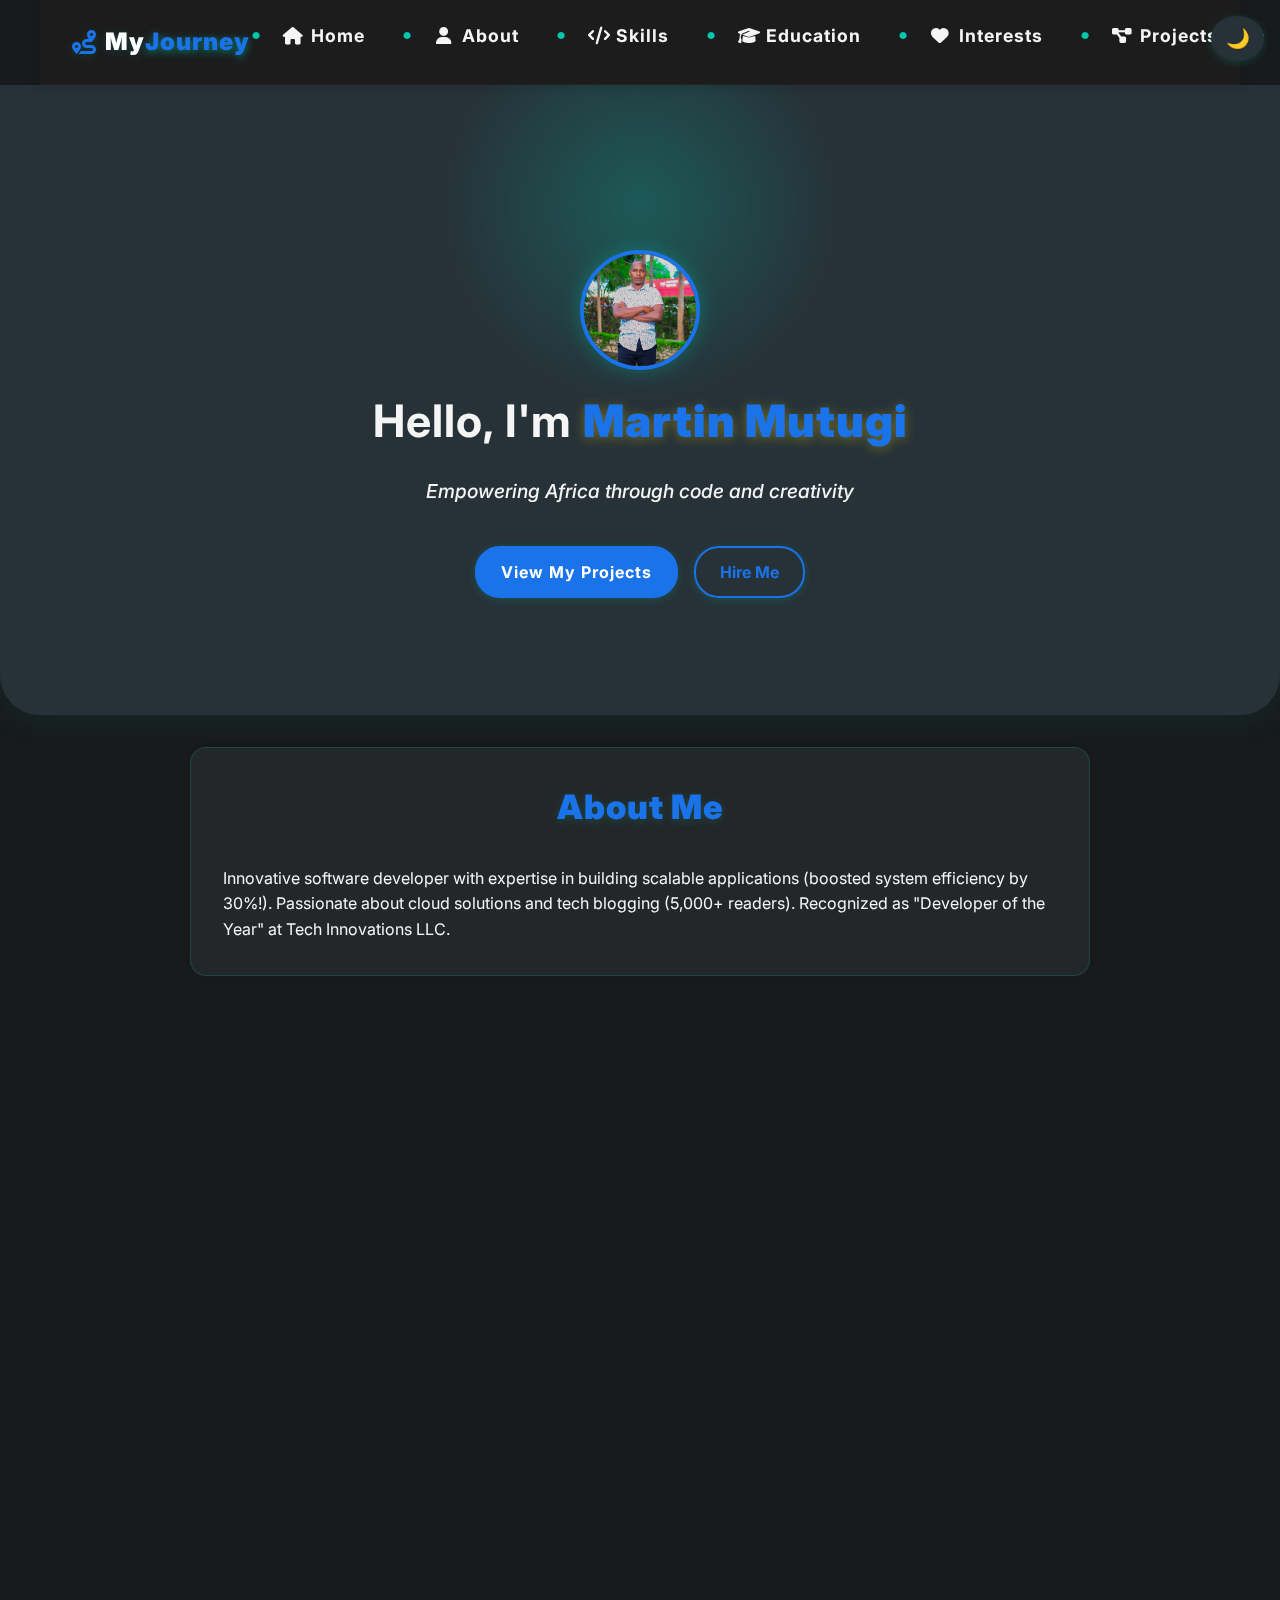
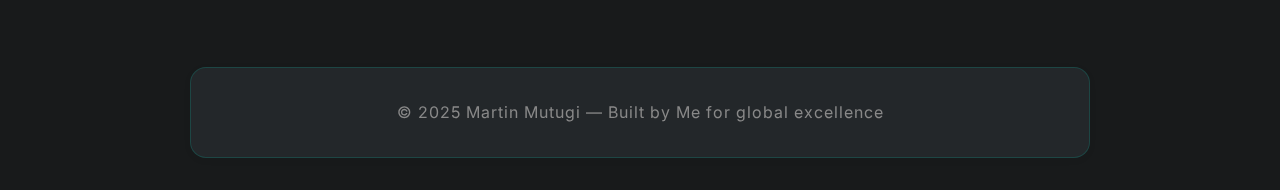
<file: index.html>
<!DOCTYPE html>
<html lang="en">
<head>
  <meta charset="UTF-8" />
  <meta name="viewport" content="width=device-width, initial-scale=1.0" />
  <title>Martin Mutugi | Digital Portfolio</title>
  <link rel="stylesheet" href="style.css" />
  <link rel="preconnect" href="https://fonts.googleapis.com" />
  <link href="https://fonts.googleapis.com/css2?family=Inter:wght@400;700;900&display=swap" rel="stylesheet" />
  <link rel="stylesheet" href="https://unpkg.com/aos@2.3.1/dist/aos.css" />
<button class="mobile-menu-btn" aria-label="Toggle menu">☰</button>
<meta name="description" content="Martin Mutugi's portfolio: Software Developer specializing in Python, JavaScript, and cloud solutions." />
<meta property="og:title" content="Martin Mutugi | Digital Portfolio" />
  <link rel="stylesheet" href="https://cdnjs.cloudflare.com/ajax/libs/font-awesome/6.4.0/css/all.min.css">
  <style>
    :root {
      --primary: #1a73e8;
      --background: #fff;
      --text: #222;
      --card-bg: #f5f5f5;
      --accent: #e8f0fe;
    }
    body.dark-mode {
      --background: #181a1b;
      --text: #f5f5f5;
      --card-bg: #23272a;
      --accent: #263238;
    }
    body {
      font-family: 'Inter', Arial, sans-serif;
      background: var(--background);
      color: var(--text);
      margin: 0;
      transition: background 0.3s, color 0.3s;
    }
    header {
      position: sticky;
      top: 0;
      z-index: 1000;
      background: var(--background);
      box-shadow: 0 2px 8px rgba(0,0,0,0.03);
    }
    .navbar {
      display: flex;
      justify-content: space-between;
      align-items: center;
      padding: 1rem 2rem;
      max-width: 1200px;
      margin: 0 auto;
    }
    .logo {
      font-weight: 900;
      font-size: 1.5rem;
      letter-spacing: 1px;
    }
    .logo span {
      color: var(--primary);
    }
    .nav-links {
      list-style: none;
      display: flex;
      gap: 1.5rem;
      margin: 0;
      padding: 0;
    }
    .nav-links a {
      text-decoration: none;
      color: var(--text);
      font-weight: 700;
      transition: color 0.2s;
    }
    .nav-links a:hover {
      color: var(--primary);
    }
    #theme-toggle {
      position: fixed;
      top: 1rem;
      right: 1rem;
      z-index: 2000;
      background: var(--accent);
      border: none;
      border-radius: 50%;
      padding: 0.7rem 0.9rem;
      font-size: 1.2rem;
      cursor: pointer;
      transition: background 0.2s;
    }
    #theme-toggle:hover {
      background: var(--primary);
      color: #fff;
    }
    .hero {
      text-align: center;
      padding: 3rem 1rem 2rem 1rem;
      background: var(--accent);
    }
    .profile-img {
      width: 120px;
      height: 120px;
      border-radius: 50%;
      object-fit: cover;
      margin-bottom: 1rem;
      border: 4px solid var(--primary);
    }
    .highlighted-name {
      color: var(--primary);
      font-weight: 900;
    }
    .tagline {
      font-size: 1.2rem;
      margin: 0.5rem 0 1.5rem 0;
      color: var(--text);
    }
    .hero-buttons {
      display: flex;
      justify-content: center;
      gap: 1rem;
      margin-top: 1rem;
    }
    .btn, .btn-outline {
      padding: 0.7rem 1.5rem;
      border-radius: 25px;
      font-weight: 700;
      border: 2px solid var(--primary);
      text-decoration: none;
      font-size: 1rem;
      transition: background 0.2s, color 0.2s;
    }
    .btn {
      background: var(--primary);
      color: #fff;
    }
    .btn:hover {
      background: #155ab6;
    }
    .btn-outline {
      background: transparent;
      color: var(--primary);
    }
    .btn-outline:hover {
      background: var(--primary);
      color: #fff;
    }
    .card-section {
      max-width: 900px;
      margin: 2rem auto;
      background: var(--card-bg);
      border-radius: 16px;
      padding: 2rem;
      box-shadow: 0 2px 8px rgba(0,0,0,0.04);
    }
    .card-section h2 {
      margin-top: 0;
      color: var(--primary);
    }
    .grid {
      display: grid;
      grid-template-columns: repeat(auto-fit, minmax(220px, 1fr));
      gap: 1.5rem;
    }
    .card {
      background: var(--background);
      border-radius: 12px;
      padding: 1.2rem;
      box-shadow: 0 1px 4px rgba(0,0,0,0.06);
      transition: box-shadow 0.2s;
    }
    .card:hover {
      box-shadow: 0 4px 16px rgba(0,0,0,0.10);
    }
    .cv-button {
      display: inline-block;
      margin-top: 1rem;
      padding: 0.6rem 1.2rem;
      background: var(--primary);
      color: #fff;
      border-radius: 20px;
      text-decoration: none;
      font-weight: 700;
      transition: background 0.2s;
    }
    .cv-button:hover {
      background: #155ab6;
    }
    .contact form {
      display: flex;
      flex-direction: column;
      gap: 1rem;
      max-width: 500px;
      margin: 0 auto 1.5rem auto;
    }
    .contact input, .contact textarea {
      padding: 0.8rem;
      border-radius: 8px;
      border: 1px solid #ccc;
      font-size: 1rem;
      background: var(--background);
      color: var(--text);
      transition: border 0.2s;
    }
    .contact input:focus, .contact textarea:focus {
      border: 1.5px solid var(--primary);
      outline: none;
    }
    .contact button[type="submit"] {
      background: var(--primary);
      color: #fff;
      border: none;
      border-radius: 20px;
      padding: 0.7rem 1.5rem;
      font-weight: 700;
      font-size: 1rem;
      cursor: pointer;
      transition: background 0.2s;
    }
    .contact button[type="submit"]:hover {
      background: #155ab6;
    }
    .social-icons {
      display: flex;
      justify-content: center;
      gap: 2rem;
      margin-top: 1rem;
    }
    .social-icons a {
      color: var(--primary);
      font-weight: 700;
      text-decoration: none;
      font-size: 1.1rem;
      transition: color 0.2s;
    }
    .social-icons a:hover {
      color: #155ab6;
      text-decoration: underline;
    }
    footer {
      text-align: center;
      padding: 1.5rem 0 1rem 0;
      font-size: 1rem;
      color: #888;
      background: var(--card-bg);
      border-radius: 0 0 16px 16px;
      margin-bottom: 0;
    }
    @media (max-width: 600px) {
      .navbar {
        flex-direction: column;
        gap: 1rem;
      }
      .hero {
        padding: 2rem 0.5rem;
      }
      .card-section {
        padding: 1rem;
      }
    }
    html {
      scroll-behavior: smooth;
    }
    .mobile-menu-btn { display: none; }
@media (max-width: 600px) {
  .mobile-menu-btn { display: block; }
  .nav-links { 
    display: none; 
    flex-direction: column;
    width: 100%;
  }
  .nav-links.active { display: flex; }

}
    .mobile-menu-btn {
      position: fixed;
      top: 1rem;
      right: 1rem;
      background: var(--primary);
      color: #fff;
      border: none;
      border-radius: 50%;
      padding: 0.7rem 0.9rem;
      font-size: 1.2rem;
      cursor: pointer;
      z-index: 2000;
    }
    .mobile-menu-btn:hover {
      background: #155ab6;
    }
  </style>
</head>
<!--Main content starts here-->
<body class="dark-mode">

  <button id="theme-toggle" aria-label="Toggle dark/light mode">🌙</button>

  <header>
    <nav class="navbar" aria-label="Main navigation">
 <div class="logo">
  <i class="fas fa-route" style="color: var(--primary); margin-right: 8px;"></i>
  My <span>Journey</span>
</div>
  <ul class="nav-links">
    <li>
      <a href="#home">
        <i class="fas fa-home nav-icon"></i>
        Home
      </a>
    </li>
    <li>
      <a href="#about">
        <i class="fas fa-user nav-icon"></i>
        About
      </a>
    </li>
    <li>
      <a href="#languages">
        <i class="fas fa-code nav-icon"></i>
        Skills
      </a>
    </li>
    <li>
      <a href="#education">
        <i class="fas fa-graduation-cap nav-icon"></i>
        Education
      </a>
    </li>
    <li>
      <a href="#interests">
        <i class="fas fa-heart nav-icon"></i>
        Interests
      </a>
    </li>
    <li>
      <a href="#projects">
        <i class="fas fa-project-diagram nav-icon"></i>
        Projects
      </a>
    </li>
    <li>
      <a href="#contact">
        <i class="fas fa-envelope nav-icon"></i>
        Contact
      </a>
    </li>
  </ul>
</nav>
  </header>

  <!-- Hero/Home Section -->
  <section class="hero" id="home" data-aos="fade-up">
    <img src="assets/profile.jpg" alt="Martin Mutugi" loading="lazy" class="profile-img" />
    <h1>Hello, I'm <span class="highlighted-name">Martin Mutugi</span></h1>
    <p class="tagline">Empowering Africa through code and creativity</p>
    <div class="hero-buttons">
      <a href="#projects" class="btn">View My Projects</a>
      <a href="#contact" class="btn-outline">Hire Me</a>
    </div>
  </section>

  <!-- About Section -->
  <section id="about" class="card-section" data-aos="fade-up">
    <h2>About Me</h2>
   <p>
  Innovative software developer with expertise in building scalable applications (boosted system efficiency by 30%!). 
  Passionate about cloud solutions and tech blogging (5,000+ readers). 
  Recognized as "Developer of the Year" at Tech Innovations LLC.
</p>
   
  </section>

 <!-- Programming Languages Section -->
<section id="languages" class="card-section" data-aos="fade-up">
  <h2>Programming Languages</h2>
  
  <!-- Expert Level -->
  <h3 class="skill-level-title">Expert</h3>
  <div class="skill-bar">
    <span class="skill-name">Python (Django, Flask)</span>
    <div class="bar"><div class="progress" style="width: 95%;"></div></div>
  </div>
  <div class="skill-bar">
    <span class="skill-name">JavaScript (React, Node.js)</span>
    <div class="bar"><div class="progress" style="width: 90%;"></div></div>
  </div>
  <div class="skill-bar">
    <span class="skill-name">SQL (MySQL, PostgreSQL)</span>
    <div class="bar"><div class="progress" style="width: 85%;"></div></div>
  </div>

  <!-- Proficient Level -->
  <h3 class="skill-level-title">Proficient</h3>
  <div class="skill-bar">
    <span class="skill-name">HTML5 & CSS3</span>
    <div class="bar"><div class="progress" style="width: 80%;"></div></div>
  </div>
  <div class="skill-bar">
    <span class="skill-name">Java</span>
    <div class="bar"><div class="progress" style="width: 75%;"></div></div>
  </div>
  <div class="skill-bar">
    <span class="skill-name">C++</span>
    <div class="bar"><div class="progress" style="width: 70%;"></div></div>
  </div>

  <!-- Intermediate Level -->
  <h3 class="skill-level-title">Intermediate</h3>
  <div class="skill-bar">
    <span class="skill-name">PHP</span>
    <div class="bar"><div class="progress" style="width: 65%;"></div></div>
  </div>
</section>

  <!-- Education Section -->
  <section id="education" class="card-section" data-aos="fade-up">
    <h2>Education & Certifications</h2>
    <ul>
      <li>BSc in Computer Science – Kibabii University (2024)</li>
      <li>AWS Certified Developer</li>
      <li>Python for Data Science and Machine Learning</li>
      <li>Full-Stack Web Development Certification</li>
    </ul>
    <a class="cv-button" href="assets/Martin_Mutugi_CV.pdf" target="_blank" download> Download My CV</a>
  </section>

  <!-- Interests Section -->
  <section id="interests" class="card-section" data-aos="fade-up">
    <h2>Interests</h2>
    <div class="grid">
      <div>
        <p><strong>Tech Empowerment:</strong> Advocating for youth digital literacy across Africa.</p>
      </div>
      <div>
        <p><strong>Creative Coding:</strong> Transforming ideas into scalable, impactful apps.</p>
      </div>
      <div>
        <p><strong>Digital Entrepreneurship:</strong> Growing resilient online platforms and communities.</p>
      </div>
    </div>
  </section>

  <!-- Projects Section -->
  <section id="projects" class="card-section" data-aos="fade-up">
    <h2>Projects</h2>
    <div id="project-container" class="grid"></div>
  </section>

 <!-- Contact Section -->
<section id="contact" class="card-section contact" data-aos="fade-up">
  <h2>Let's Connect</h2>
  
  <!-- Updated Form with AJAX Support -->
  <form id="contact-form" action="https://formsubmit.co/ajax/mutugimartin967@gmail.com" method="POST">
    <input type="hidden" name="_captcha" value="false">
    <input type="hidden" name="_template" value="box">
    <input type="hidden" name="_subject" value="New Portfolio Message">
    <input type="hidden" name="_next" value="https://martinmutugiportfolio.netlify.app/#contact">

    <label for="name">Name <span class="required">*</span></label>
    <input type="text" id="name" name="name" placeholder="Your Name" required>

    <label for="email">Email <span class="required">*</span></label>
    <input type="email" id="email" name="email" placeholder="your@email.com" required>

    <label for="message">Message <span class="required">*</span></label>
    <textarea id="message" name="message" rows="5" placeholder="Hello Martin, I'd like to discuss..." required></textarea>

    <button type="submit">
      <span id="submit-text">Send Message</span>
      <div id="spinner" class="spinner"></div>
    </button>
    
    <div id="form-status" class="form-status"></div>
  </form>

  <!-- Fallback & Social Links -->
  <p class="email-fallback">
    Prefer direct email? <a href="mailto:mutugimartin967@gmail.com">mutugimartin967@gmail.com</a>
  </p>

  <div class="social-icons">
    <a href="https://github.com/Martin-Mutugi" target="_blank" rel="noopener noreferrer">
      <i class="fab fa-github"></i> GitHub
    </a>
    <a href="https://www.linkedin.com/in/martin-mutugi-a210b1373/" target="_blank" rel="noopener noreferrer">
      <i class="fab fa-linkedin"></i> LinkedIn
    </a>
  </div>
</section>

  <footer class="card-section">
    <p>© 2025 Martin Mutugi — Built by Me  for global excellence</p>
  </footer>

  <script src="https://unpkg.com/aos@2.3.1/dist/aos.js"></script>
  <script>
    // Initialize AOS
    AOS.init({ duration: 1200, once: true });

    // Theme toggle
    const toggleBtn = document.getElementById('theme-toggle');
    toggleBtn.addEventListener('click', () => {
      document.body.classList.toggle('light-mode');
      document.body.classList.toggle('dark-mode');
      toggleBtn.textContent = document.body.classList.contains('dark-mode') ? '🌙' : '☀️';
    });

   // Updated Projects Data
const projects = [
  {
    title: "AgriSmart SDG Platform",
    description: "Secure messaging platform built with Node.js and Socket.io supporting 10,000+ concurrent users.",
    screenshot: "assets/AgriSmart-SDG-Platform.jpg",
    metrics: [
      " 30% lower latency with WebSocket optimizations",
      " End-to-end encryption",
      " Handles 10k+ users simultaneously"
    ],
    link: "https://finale-plp-project-chi.vercel.app/",
    technologies: ["Node.js", "Socket.io", "MongoDB", "Redis"]
  },
  {
    title: "Mindful Minutes Platform",
    description: "Modernized legacy platform with React.js and Stripe integration.",
    screenshot: "assets/Mindful-Minutes.jpg",
    metrics: [
      " 40% higher conversion rates",
      " 25% faster checkout flow",
      " Lighthouse score: 92 (up from 45)"
    ],
    link: "https://mindfulminutes.onrender.com/",
    technologies: ["React.js", "Stripe API", "Node.js"]
  },
  {
    title: "SDG Donations Platform",
    description: "Full-stack HR solution reducing administrative overhead by 35%.",
    screenshot: "assets/SDG-Donations-Platform.jpg",
    metrics: [
      " 60% faster payroll processing",
      " Automated reporting dashboard",
      " Role-based access control"
    ],
    link: "https://angie-plp-final-project.vercel.app/",
    technologies: ["React.js", "PostgreSQL", "Django"]
  }
];

// Enhanced render function

 const container = document.getElementById("project-container");

projects.forEach(project => {
  const card = document.createElement("div");
  card.classList.add("card");
  card.innerHTML = `
    <div class="project-image">
      <img src="${project.screenshot}" alt="${project.title}" loading="lazy">
    </div>
    <div class="project-content">
      <h3>${project.title}</h3>
      <p>${project.description}</p>
      <div class="metrics">
        ${project.metrics.map(metric => `<div class="metric">${metric}</div>`).join('')}
      </div>
      <div class="tech-tags">
        ${project.technologies.map(tech => `<span class="tag">${tech}</span>`).join('')}
      </div>
      <a href="${project.link}" target="_blank" class="project-link">
        <svg width="16" height="16" viewBox="0 0 24 24" fill="none" stroke="currentColor">
          <path d="M9 19c-5 1.5-5-2.5-7-3m14 6v-3.9a3 3 0 0 0-.9-2.3c3.1-.3 6.4-1.5 6.4-7A5.4 5.4 0 0 0 20 4.8 5 5 0 0 0 20 1s-1.3-.3-4 1.5a13 13 0 0 0-7 0C6.3.7 5 1 5 1a5 5 0 0 0 0 3.8 5.4 5.4 0 0 0-1.5 3.7c0 5.5 3.3 6.7 6.4 7a3 3 0 0 0-.9 2.3V21"></path>
        </svg>
        View The Platform
      </a>
    </div>
  `;
  container.appendChild(card);
});

    // Add to script
document.querySelector('.mobile-menu-btn').addEventListener('click', () => {
  document.querySelector('.nav-links').classList.toggle('active');
});

    // Close mobile menu on link click
    document.querySelectorAll('.nav-links a').forEach(link => {
      link.addEventListener('click', () => {
        document.querySelector('.nav-links').classList.remove('active');
      });
    });
    // Animate skill bars when section is visible
const observer = new IntersectionObserver((entries) => {
  entries.forEach(entry => {
    if (entry.isIntersecting) {
      const progressBars = entry.target.querySelectorAll('.progress');
      progressBars.forEach(bar => {
        bar.style.width = bar.style.width; // Retriggers animation
      });
    }
  });
}, {threshold: 0.5});

document.querySelectorAll('#languages').forEach(section => {
  observer.observe(section);
});
// Add this inside your <script> tag
// Contact Form Handling
const contactForm = document.getElementById('contact-form');
const submitText = document.getElementById('submit-text');
const spinner = document.getElementById('spinner');
const formStatus = document.getElementById('form-status');

contactForm.addEventListener('submit', async (e) => {
  e.preventDefault();
  
  // Show loading state
  submitText.textContent = "Sending...";
  spinner.style.display = 'block';
  formStatus.textContent = '';
  
  try {
    const response = await fetch(contactForm.action, {
      method: 'POST',
      headers: { 
        'Content-Type': 'application/json',
        'Accept': 'application/json' 
      },
      body: JSON.stringify({
        name: contactForm.name.value,
        email: contactForm.email.value,
        message: contactForm.message.value,
        _captcha: "false",
        _template: "box",
        _subject: "New Portfolio Message"
      })
    });

    if (response.ok) {
      formStatus.textContent = " Message sent successfully!";
      formStatus.style.color = "#4CAF50";
      contactForm.reset();
    } else {
      throw new Error('Form submission failed');
    }
  } catch (error) {
    formStatus.textContent = " Error sending message. Please try direct email.";
    formStatus.style.color = "#F44336";
    console.error('Form error:', error);
  } finally {
    submitText.textContent = "Send Message";
    spinner.style.display = 'none';
  }
});
  </script>
</body>
</html>
</file>
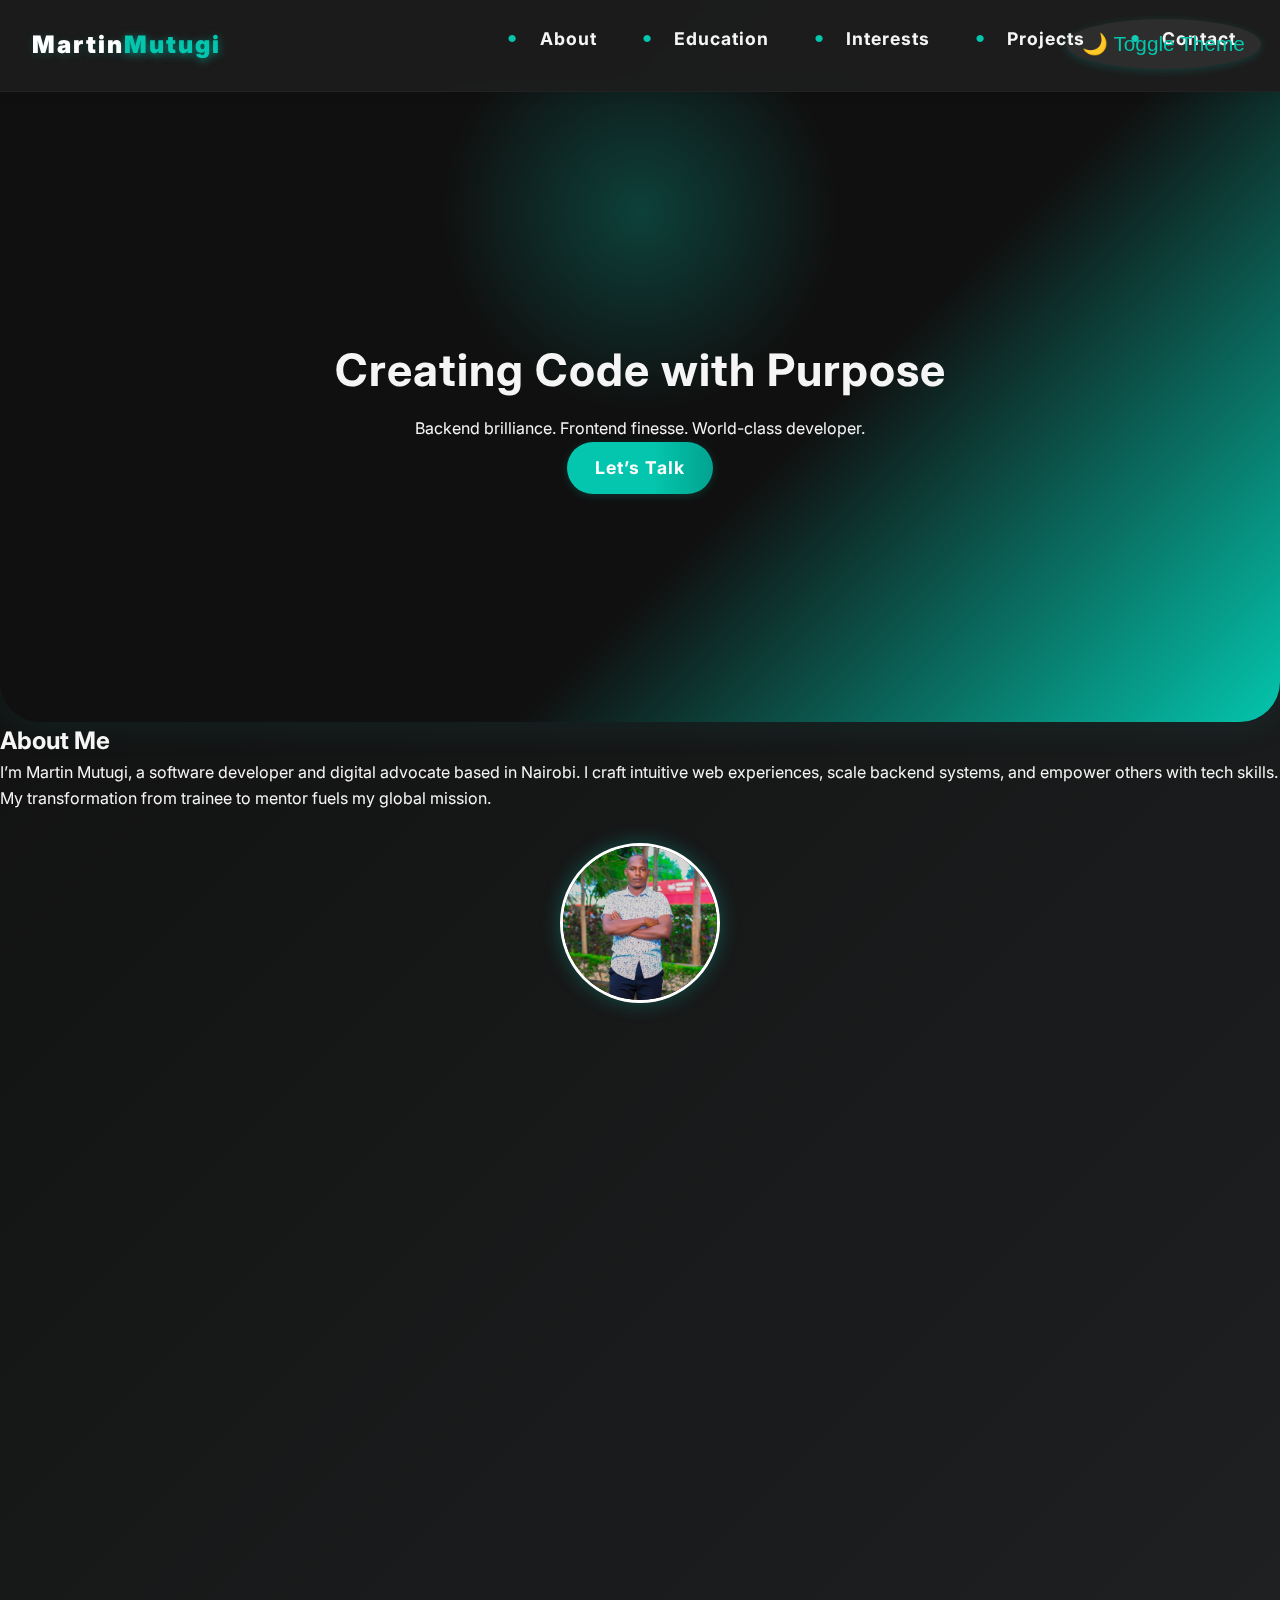
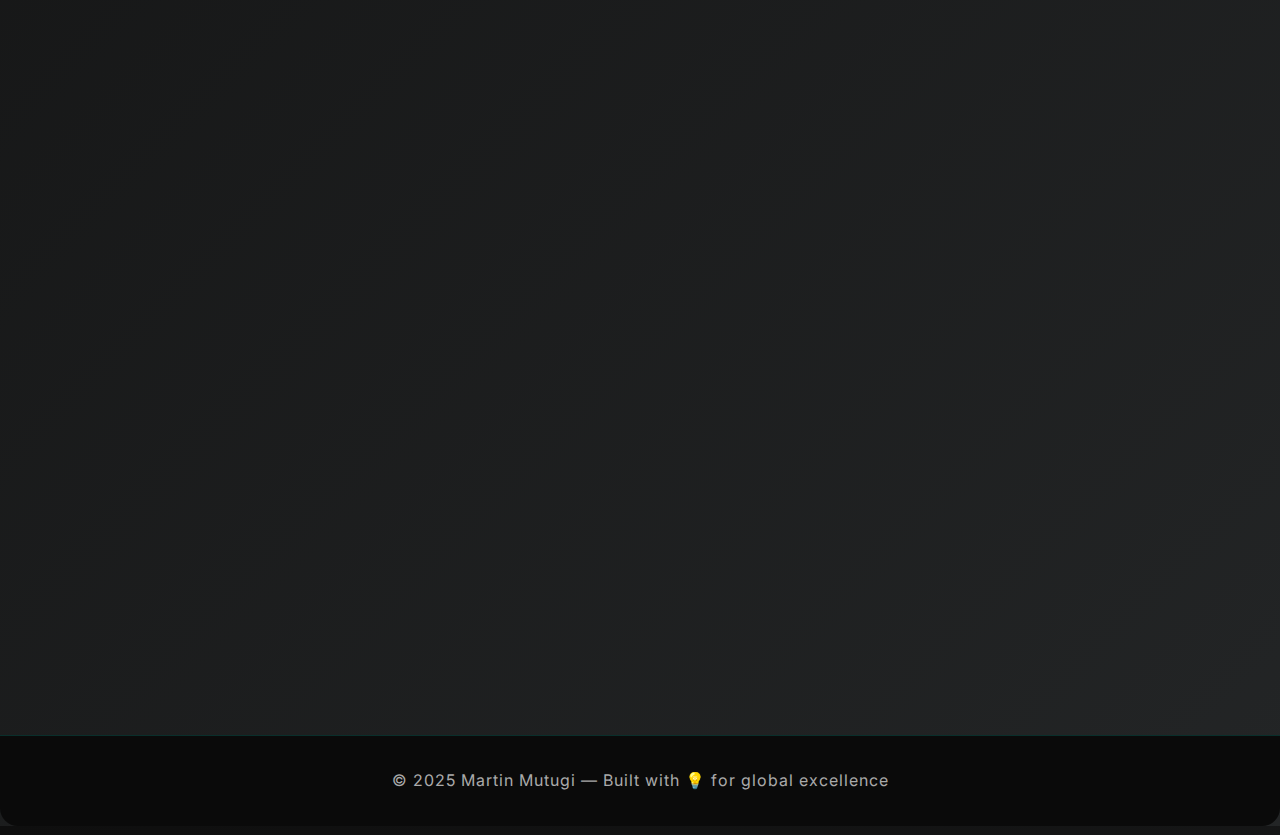
<file: Myportfolio.html>
<!DOCTYPE html>
<html lang="en">
<head>
  <meta charset="UTF-8" />
  <meta name="viewport" content="width=device-width, initial-scale=1.0" />
  <title>Martin Mutugi | Digital Portfolio</title>
  <link rel="stylesheet" href="style.css" />
  <link rel="preconnect" href="https://fonts.googleapis.com" />
  <link href="https://fonts.googleapis.com/css2?family=Inter:wght@400;700;900&display=swap" rel="stylesheet" />
  <link rel="stylesheet" href="https://unpkg.com/aos@2.3.1/dist/aos.css" />
  <style>
    section { scroll-margin-top: 80px; }
  </style>
</head>
<body class="dark-mode">

  <button id="theme-toggle">🌙 Toggle Theme</button>

  <header>
    <nav class="navbar">
      <div class="logo">Martin<span>Mutugi</span></div>
      <ul class="nav-links">
        <li><a href="#about">About</a></li>
        <li><a href="#education">Education</a></li>
        <li><a href="#interests">Interests</a></li>
        <li><a href="#projects">Projects</a></li>
        <li><a href="#contact">Contact</a></li>
      </ul>
    </nav>
    <div class="hero" data-aos="zoom-in">
      <h1>Creating Code with Purpose</h1>
      <p>Backend brilliance. Frontend finesse. World-class developer.</p>
      <a href="#contact" class="btn">Let’s Talk</a>
    </div>
  </header>

  <section id="about" class="section" data-aos="fade-up">
    <h2>About Me</h2>
    <p>I’m Martin Mutugi, a software developer and digital advocate based in Nairobi. I craft intuitive web experiences, scale backend systems, and empower others with tech skills. My transformation from trainee to mentor fuels my global mission.</p>
    <img src="assets/profile.jpg" alt="Martin Mutugi" class="profile-img" />
  </section>

  <section id="education" class="section" data-aos="fade-up">
    <h2>Education & Certifications</h2>
    <ul>
      <li>BSc in Computer Science – Kibabii University (2024)</li>
      <li>AWS Certified Developer</li>
      <li>Python for Data Science and Machine Learning</li>
      <li>Full-Stack Web Development Certification</li>
    </ul>
    <a class="cv-button" href="assets/MartinMutugi_CV.pdf" target="_blank">📄 Download My CV</a>
  </section>

  <section id="interests" class="section" data-aos="fade-up">
    <h2>Interests</h2>
    <div class="grid">
      <p><strong>Tech Empowerment:</strong> Advocating for youth digital literacy across Africa.</p>
      <p><strong>Creative Coding:</strong> Transforming ideas into scalable, impactful apps.</p>
      <p><strong>Digital Entrepreneurship:</strong> Growing resilient online platforms and communities.</p>
    </div>
  </section>

  <section id="projects" class="section" data-aos="fade-up">
    <h2>Projects</h2>
    <div id="project-container" class="grid"></div>
  </section>

  <section id="contact" class="section contact" data-aos="fade-up">
    <h2>Let’s Connect</h2>
    <form action="https://formspree.io/f/yourformid" method="POST">
      <input type="text" name="name" placeholder="Your Name" required />
      <input type="email" name="email" placeholder="Your Email" required />
      <textarea name="message" rows="5" placeholder="Your Message" required></textarea>
      <button type="submit">Send Message</button>
    </form>
    <div class="social-icons">
      <a href="https://github.com/yourusername" target="_blank">GitHub</a>
      <a href="https://linkedin.com/in/yourprofile" target="_blank">LinkedIn</a>
    </div>
  </section>

  <footer>
    <p>© 2025 Martin Mutugi — Built with 💡 for global excellence</p>
  </footer>

  <script src="https://unpkg.com/aos@2.3.1/dist/aos.js"></script>
  <script>
    AOS.init({ duration: 1200, once: true });

    const toggleBtn = document.getElementById('theme-toggle');
    toggleBtn.addEventListener('click', () => {
      const body = document.body;
      if (body.classList.contains('dark-mode')) {
        body.classList.replace('dark-mode', 'light-mode');
      } else {
        body.classList.replace('light-mode', 'dark-mode');
      }
    });

    const projects = [
      {
        title: "Smart Survey Optimizer",
        description: "AI-powered system that boosts survey approvals by 60%.",
        link: "https://github.com/yourusername/survey-optimizer"
      },
      {
        title: "Digital Empowerment Blog",
        description: "Stories, guides, and resources for African youth in tech.",
        link: "https://yourblog.netlify.app"
      },
      {
        title: "Portfolio Builder",
        description: "Responsive portfolio template built with HTML, CSS, and JS.",
        link: "https://github.com/yourusername/portfolio-builder"
      }
    ];

    const container = document.getElementById("project-container");
    projects.forEach(project => {
      const card = document.createElement("div");
      card.classList.add("card");
      card.innerHTML = `
        <h3>${project.title}</h3>
        <p>${project.description}</p>
        <a href="${project.link}" target="_blank">View Project</a>
      `;
      container.appendChild(card);
    });
  </script>
</body>
</html>
</file>
<file: style.css>
/* --- RESET & BASICS --- */
* {
  margin: 0;
  padding: 0;
  box-sizing: border-box;
}

html {
  scroll-behavior: smooth;
}

body {
  font-family: 'Inter', sans-serif;
  line-height: 1.6;
  background: linear-gradient(135deg, #0e0e0e 0%, #232526 100%);
  color: #f5f5f5;
  min-height: 100vh;
  transition: background 0.4s cubic-bezier(.4,0,.2,1), color 0.3s;
  overflow-x: hidden;
}

a {
  color: inherit;
  text-decoration: none;
  transition: color 0.2s;
}

img {
  max-width: 100%;
  display: block;
}

/* --- NAVBAR --- */
.navbar {
  position: sticky;
  top: 0;
  background: rgba(28,28,28,0.95);
  padding: 1.2rem 2rem;
  display: flex;
  justify-content: space-between;
  align-items: center;
  z-index: 1000;
  border-bottom: 1px solid #222;
  backdrop-filter: blur(8px);
  box-shadow: 0 2px 12px rgba(0,0,0,0.08);
}

.logo {
  font-size: 2.1rem;
  font-weight: 900;
  letter-spacing: 2px;
  color: #fff;
  text-shadow: 0 2px 8px #04c5ad33;
}

.logo span {
  color: #04c5ad;
  text-shadow: 0 2px 8px #04c5ad99;
}

.nav-links {
  list-style: none;
  display: flex;
  gap: 2rem;
}

.nav-links li a {
  font-weight: 700;
  font-size: 1.1rem;
  letter-spacing: 1px;
  padding: 6px 12px;
  border-radius: 8px;
  transition: background 0.2s, color 0.2s;
}

.nav-links li a:hover,
.nav-links li a:focus {
  background: #04c5ad;
  color: #fff;
  outline: none;
  box-shadow: 0 2px 12px #04c5ad55;
}

/* --- THEME TOGGLE --- */
#theme-toggle {
  position: fixed;
  top: 1.2rem;
  right: 1.2rem;
  z-index: 2000;
  background: rgba(255,255,255,0.08);
  border: none;
  border-radius: 50%;
  padding: 0.8rem 1rem;
  font-size: 1.3rem;
  cursor: pointer;
  color: #04c5ad;
  box-shadow: 0 2px 8px #04c5ad33;
  transition: background 0.2s, color 0.2s, box-shadow 0.2s;
}
#theme-toggle:hover {
  background: #04c5ad;
  color: #fff;
  box-shadow: 0 4px 16px #04c5ad66;
}

/* --- HERO --- */
.hero {
  min-height: 70vh;
  display: flex;
  flex-direction: column;
  justify-content: center;
  align-items: center;
  text-align: center;
  padding: 4rem 2rem 3rem 2rem;
  background: linear-gradient(135deg, #101010 60%, #04c5ad 100%);
  border-radius: 0 0 40px 40px;
  box-shadow: 0 8px 32px rgba(4,197,173,0.08);
  position: relative;
  overflow: hidden;
}

.hero::after {
  content: "";
  position: absolute;
  top: -80px; left: 50%; transform: translateX(-50%);
  width: 400px; height: 400px;
  background: radial-gradient(circle, #04c5ad44 0%, transparent 70%);
  z-index: 0;
  pointer-events: none;
}

.hero > * { position: relative; z-index: 1; }

.profile-img {
  width: 150px;
  height: 150px;
  border-radius: 50%;
  object-fit: cover;
  margin-bottom: 1.5rem;
  border: 4px solid #fff;
  box-shadow: 0 4px 24px #04c5ad55;
  transition: transform 0.3s;
}
.profile-img:hover {
  transform: scale(1.05) rotate(-2deg);
}

h1 {
  font-size: 2.8rem;
  margin-bottom: 10px;
  font-weight: bold;
  letter-spacing: 1px;
}

.highlighted-name {
  color: #ffd700;
  text-shadow: 0 2px 12px #ffd70055;
}

.tagline {
  font-size: 1.3rem;
  font-weight: 500;
  margin-bottom: 30px;
  font-style: italic;
  color: #e0e0e0;
}

.hero-buttons {
  display: flex;
  justify-content: center;
  gap: 20px;
  flex-wrap: wrap;
  margin-top: 1.5rem;
}

.btn, .btn-outline {
  padding: 12px 28px;
  border-radius: 30px;
  font-weight: bold;
  font-size: 1.1rem;
  text-decoration: none;
  border: none;
  cursor: pointer;
  transition: all 0.3s cubic-bezier(.4,0,.2,1);
  box-shadow: 0 2px 8px #04c5ad33;
  outline: none;
}

.btn {
  background: linear-gradient(90deg, #04c5ad 60%, #02a390 100%);
  color: #fff;
  border: none;
  letter-spacing: 1px;
}
.btn:hover, .btn:focus {
  background: linear-gradient(90deg, #02a390 60%, #04c5ad 100%);
  transform: translateY(-2px) scale(1.04);
  box-shadow: 0 4px 16px #04c5ad66;
}

.btn-outline {
  background: transparent;
  border: 2px solid #fff;
  color: #fff;
}
.btn-outline:hover, .btn-outline:focus {
  background: #fff;
  color: #04c5ad;
  border-color: #04c5ad;
  transform: translateY(-2px) scale(1.04);
}

/* --- CARD SECTION LAYOUT --- */
.card-section {
  background: rgba(28,28,28,0.85);
  padding: 2.5rem;
  margin: 2rem auto;
  border-radius: 18px;
  box-shadow: 0 8px 32px rgba(4,197,173,0.10);
  border: 1.5px solid #04c5ad33;
  max-width: 1100px;
  transition: transform 0.3s, box-shadow 0.3s, border-color 0.3s;
  backdrop-filter: blur(4px);
}

.card-section:hover {
  transform: translateY(-5px) scale(1.01);
  border-color: #04c5ad;
  box-shadow: 0 12px 48px #04c5ad33;
}

.card-section h2 {
  font-size: 2.1rem;
  margin-bottom: 2rem;
  text-align: center;
  color: #04c5ad;
  letter-spacing: 1px;
  font-weight: 900;
  text-shadow: 0 2px 8px #04c5ad33;
}

/* --- ABOUT --- */
.profile-img {
  width: 160px;
  height: 160px;
  border-radius: 50%;
  object-fit: cover;
  margin: 2rem auto;
  box-shadow: 0 0 20px #04c5ad55;
  border: 3px solid #fff;
}

/* --- EDUCATION --- */
ul {
  list-style-type: none;
  padding-left: 0;
}

ul li {
  margin-bottom: 0.75rem;
  font-size: 1.1rem;
  letter-spacing: 0.5px;
  padding-left: 1.2em;
  position: relative;
}
ul li::before {
  content: "•";
  color: #04c5ad;
  font-size: 1.3em;
  position: absolute;
  left: 0;
  top: 0;
}

.cv-button {
  display: inline-block;
  margin-top: 1.5rem;
  background: linear-gradient(90deg, #04c5ad 60%, #02a390 100%);
  color: #fff;
  padding: 0.7rem 1.5rem;
  border-radius: 20px;
  font-weight: bold;
  font-size: 1.1rem;
  letter-spacing: 1px;
  box-shadow: 0 2px 8px #04c5ad33;
  transition: background 0.3s, transform 0.2s;
}
.cv-button:hover, .cv-button:focus {
  background: linear-gradient(90deg, #02a390 60%, #04c5ad 100%);
  transform: scale(1.05);
}

/* --- INTERESTS --- */
.grid {
  display: grid;
  grid-template-columns: repeat(auto-fit, minmax(280px, 1fr));
  gap: 2rem;
  padding: 2rem 0;
}

.grid p, .grid div {
  padding: 1.2rem 1rem;
  border: 1.5px solid #04c5ad33;
  border-radius: 14px;
  background: rgba(30,30,30,0.95);
  color: #fff;
  font-size: 1.08rem;
  font-weight: 500;
  box-shadow: 0 2px 8px #04c5ad22;
  transition: transform 0.3s, border-color 0.3s, box-shadow 0.3s;
}
.grid p:hover, .grid div:hover {
  transform: translateY(-4px) scale(1.03);
  border-color: #04c5ad;
  box-shadow: 0 6px 24px #04c5ad33;
}

/* --- PROJECTS --- */
.card {
  background: rgba(28,28,28,0.93);
  padding: 1.5rem;
  border-radius: 14px;
  transition: box-shadow 0.3s, transform 0.3s, border-color 0.3s;
  border: 1.5px solid #04c5ad33;
  box-shadow: 0 2px 8px #04c5ad22;
  position: relative;
  overflow: hidden;
}
.card:hover {
  transform: translateY(-5px) scale(1.03);
  border-color: #04c5ad;
  box-shadow: 0 8px 32px #04c5ad33;
}
.card h3 {
  margin-bottom: 0.5rem;
  font-size: 1.3rem;
  color: #04c5ad;
  font-weight: 800;
  letter-spacing: 0.5px;
}
.card p {
  margin-bottom: 1rem;
  font-size: 1rem;
  color: #e0e0e0;
}
.card a {
  color: #fff;
  font-weight: bold;
  border-bottom: 2px solid #04c5ad;
  transition: color 0.2s, border-color 0.2s;
}
.card a:hover, .card a:focus {
  color: #04c5ad;
  border-bottom: 2px solid #fff;
}

/* --- CONTACT FORM --- */
.contact form {
  display: flex;
  flex-direction: column;
  gap: 1.2rem;
  padding: 2rem;
  border: 1.5px solid #04c5ad33;
  border-radius: 14px;
  background: rgba(26,26,26,0.97);
  box-shadow: 0 2px 8px #04c5ad22;
}

.contact label {
  font-weight: 600;
  color: #04c5ad;
  margin-bottom: 0.2rem;
  letter-spacing: 0.5px;
}

.contact input,
.contact textarea {
  padding: 0.9rem 1.1rem;
  border-radius: 7px;
  border: 1.5px solid #04c5ad33;
  font-size: 1rem;
  background: #181a1b;
  color: #fff;
  transition: border 0.2s, box-shadow 0.2s;
  font-family: inherit;
}
.contact input:focus,
.contact textarea:focus {
  border: 1.5px solid #04c5ad;
  outline: none;
  box-shadow: 0 2px 8px #04c5ad33;
}

.contact button {
  background: linear-gradient(90deg, #04c5ad 60%, #02a390 100%);
  color: white;
  padding: 0.9rem 0;
  border: none;
  border-radius: 30px;
  font-weight: bold;
  font-size: 1.1rem;
  cursor: pointer;
  box-shadow: 0 2px 8px #04c5ad33;
  transition: background 0.3s, transform 0.2s;
}
.contact button:hover, .contact button:focus {
  background: linear-gradient(90deg, #02a390 60%, #04c5ad 100%);
  transform: scale(1.04);
}

/* --- SOCIAL ICONS --- */
.social-icons {
  margin-top: 2rem;
  text-align: center;
  display: flex;
  justify-content: center;
  gap: 1.5rem;
}
.social-icons a {
  display: inline-flex;
  align-items: center;
  gap: 0.5rem;
  font-weight: bold;
  color: #04c5ad;
  border-bottom: 2px dashed #04c5ad;
  padding-bottom: 3px;
  font-size: 1.1rem;
  transition: color 0.2s, border-bottom 0.2s;
}
.social-icons a:hover, .social-icons a:focus {
  color: #ffd700;
  border-bottom: 2px solid #ffd700;
}

/* --- FOOTER --- */
footer {
  text-align: center;
  padding: 2rem;
  background: #0a0a0a;
  font-size: 1rem;
  border-top: 1.5px solid #04c5ad33;
  color: #aaa;
  letter-spacing: 1px;
  border-radius: 0 0 18px 18px;
}

/* --- RESPONSIVE --- */
@media screen and (max-width: 900px) {
  .card-section {
    padding: 1.5rem;
  }
  .navbar {
    padding: 1rem 1rem;
  }
}
@media screen and (max-width: 700px) {
  .navbar {
    flex-direction: column;
    gap: 0.8rem;
  }
  .nav-links {
    flex-direction: column;
    gap: 0.8rem;
  }
  .hero {
    padding: 2.5rem 1rem 2rem 1rem;
    border-radius: 0 0 24px 24px;
  }
  .card-section {
    padding: 1rem;
    border-radius: 12px;
  }
  .profile-img {
    width: 100px;
    height: 100px;
  }
}
@media screen and (max-width: 500px) {
  .hero h1 {
    font-size: 1.5rem;
  }
  .card-section h2 {
    font-size: 1.3rem;
  }
  .btn, .btn-outline, .cv-button, .contact button {
    font-size: 1rem;
    padding: 10px 16px;
  }
}

/* --- LIGHT MODE OVERRIDES --- */
body.light-mode {
  background: linear-gradient(135deg, #f5f5f5 0%, #eaeaea 100%);
  color: #222;
}
body.light-mode .navbar {
  background: rgba(255,255,255,0.95);
  border-bottom: 1.5px solid #04c5ad33;
}
body.light-mode .hero {
  background: linear-gradient(135deg, #e0f7fa 60%, #b2fefa 100%);
  color: #222;
}
body.light-mode .card-section,
body.light-mode .card,
body.light-mode .grid p,
body.light-mode .contact form {
  background: rgba(255,255,255,0.95);
  color: #222;
  border-color: #04c5ad33;
}
body.light-mode .cv-button,
body.light-mode .btn,
body.light-mode .contact button,
body.light-mode #theme-toggle {
  background: linear-gradient(90deg, #04c5ad 60%, #02a390 100%);
  color: white;
}
body.light-mode .btn-outline {
  background: transparent;
  border: 2px solid #04c5ad;
  color: #04c5ad;
}
body.light-mode .btn-outline:hover, body.light-mode .btn-outline:focus {
  background: #04c5ad;
  color: #fff;
}
body.light-mode .card h3,
body.light-mode .card-section h2 {
  color: #02a390;
}
body.light-mode .social-icons a {
  color: #02a390;
  border-bottom-color: #02a390;
}
body.light-mode .social-icons a:hover, body.light-mode .social-icons a:focus {
  color: #ffd700;
  border-bottom: 2px solid #ffd700;
}
body.light-mode footer {
  background: #eeeeee;
  color: #222;
  border-top: 1.5px solid #04c5ad33;
}
/* ===== SKILL BARS ===== */
.skill-level-title {
  color: #04c5ad;
  margin: 1.5rem 0 0.8rem;
  font-size: 1.2rem;
  font-weight: 700;
  letter-spacing: 0.5px;
  text-shadow: 0 2px 4px #04c5ad33;
}

.skill-bar {
  margin-bottom: 1.5rem;
  position: relative;
}

.skill-name {
  display: block;
  margin-bottom: 0.5rem;
  font-weight: 600;
  color: #f5f5f5;
  font-size: 1.1rem;
}

.bar {
  height: 10px;
  background: rgba(28,28,28,0.8);
  border-radius: 5px;
  overflow: hidden;
  box-shadow: inset 0 1px 3px rgba(0,0,0,0.2);
  border: 1px solid #04c5ad22;
}

.progress {
  height: 100%;
  background: linear-gradient(90deg, #04c5ad 0%, #02a390 100%);
  border-radius: 5px;
  transition: width 0.8s cubic-bezier(.4,0,.2,1), background 0.3s;
  position: relative;
}

.progress::after {
  content: '';
  position: absolute;
  top: 0;
  left: 0;
  right: 0;
  bottom: 0;
  background: linear-gradient(90deg, 
    transparent 0%, 
    rgba(255,255,255,0.2) 50%, 
    transparent 100%);
  animation: shimmer 2s infinite;
}

@keyframes shimmer {
  0% { transform: translateX(-100%); }
  100% { transform: translateX(100%); }
}

/* Hover Effects */
.skill-bar:hover .progress {
  background: linear-gradient(90deg, #02a390 0%, #04c5ad 100%);
  box-shadow: 0 0 8px #04c5ad55;
}

.skill-bar:hover .skill-name {
  color: #04c5ad;
}

/* Light Mode Adjustments */
body.light-mode .skill-name {
  color: #333;
}

body.light-mode .bar {
  background: rgba(240,240,240,0.9);
}

body.light-mode .progress {
  background: linear-gradient(90deg, #04c5ad 0%, #02a390 100%);
}
/* Add to your existing CSS */
.tech-tags {
  display: flex;
  flex-wrap: wrap;
  gap: 0.5rem;
  margin: 1rem 0;
}

.tag {
  background: rgba(4, 197, 173, 0.15);
  color: #04c5ad;
  padding: 0.3rem 0.8rem;
  border-radius: 20px;
  font-size: 0.8rem;
  font-weight: 600;
}

.metrics {
  font-size: 0.9rem;
  color: #ffd700;
  margin: 0.5rem 0;
}

.project-link {
  display: inline-flex;
  align-items: center;
  gap: 0.5rem;
  font-weight: 600;
  color: #04c5ad;
  transition: all 0.2s;
}

.project-link:hover {
  color: #ffd700;
}

.project-link svg {
  width: 16px;
  height: 16px;
}
/* Nav Icons */
.nav-icon {
  width: 20px;
  margin-right: 8px;
  text-align: center;
  transition: all 0.3s ease;
}

.nav-links li a {
  display: flex;
  align-items: center;
}

/* Mobile adjustments */
@media (max-width: 600px) {
  .nav-icon {
    width: 18px;
    margin-right: 6px;
  }
}
.logo {
  display: flex;
  align-items: center;
  font-size: 1.5rem;
}

.logo i {
  transition: transform 0.3s ease;
}

.logo:hover i {
  transform: rotate(15deg);
}
</file>
